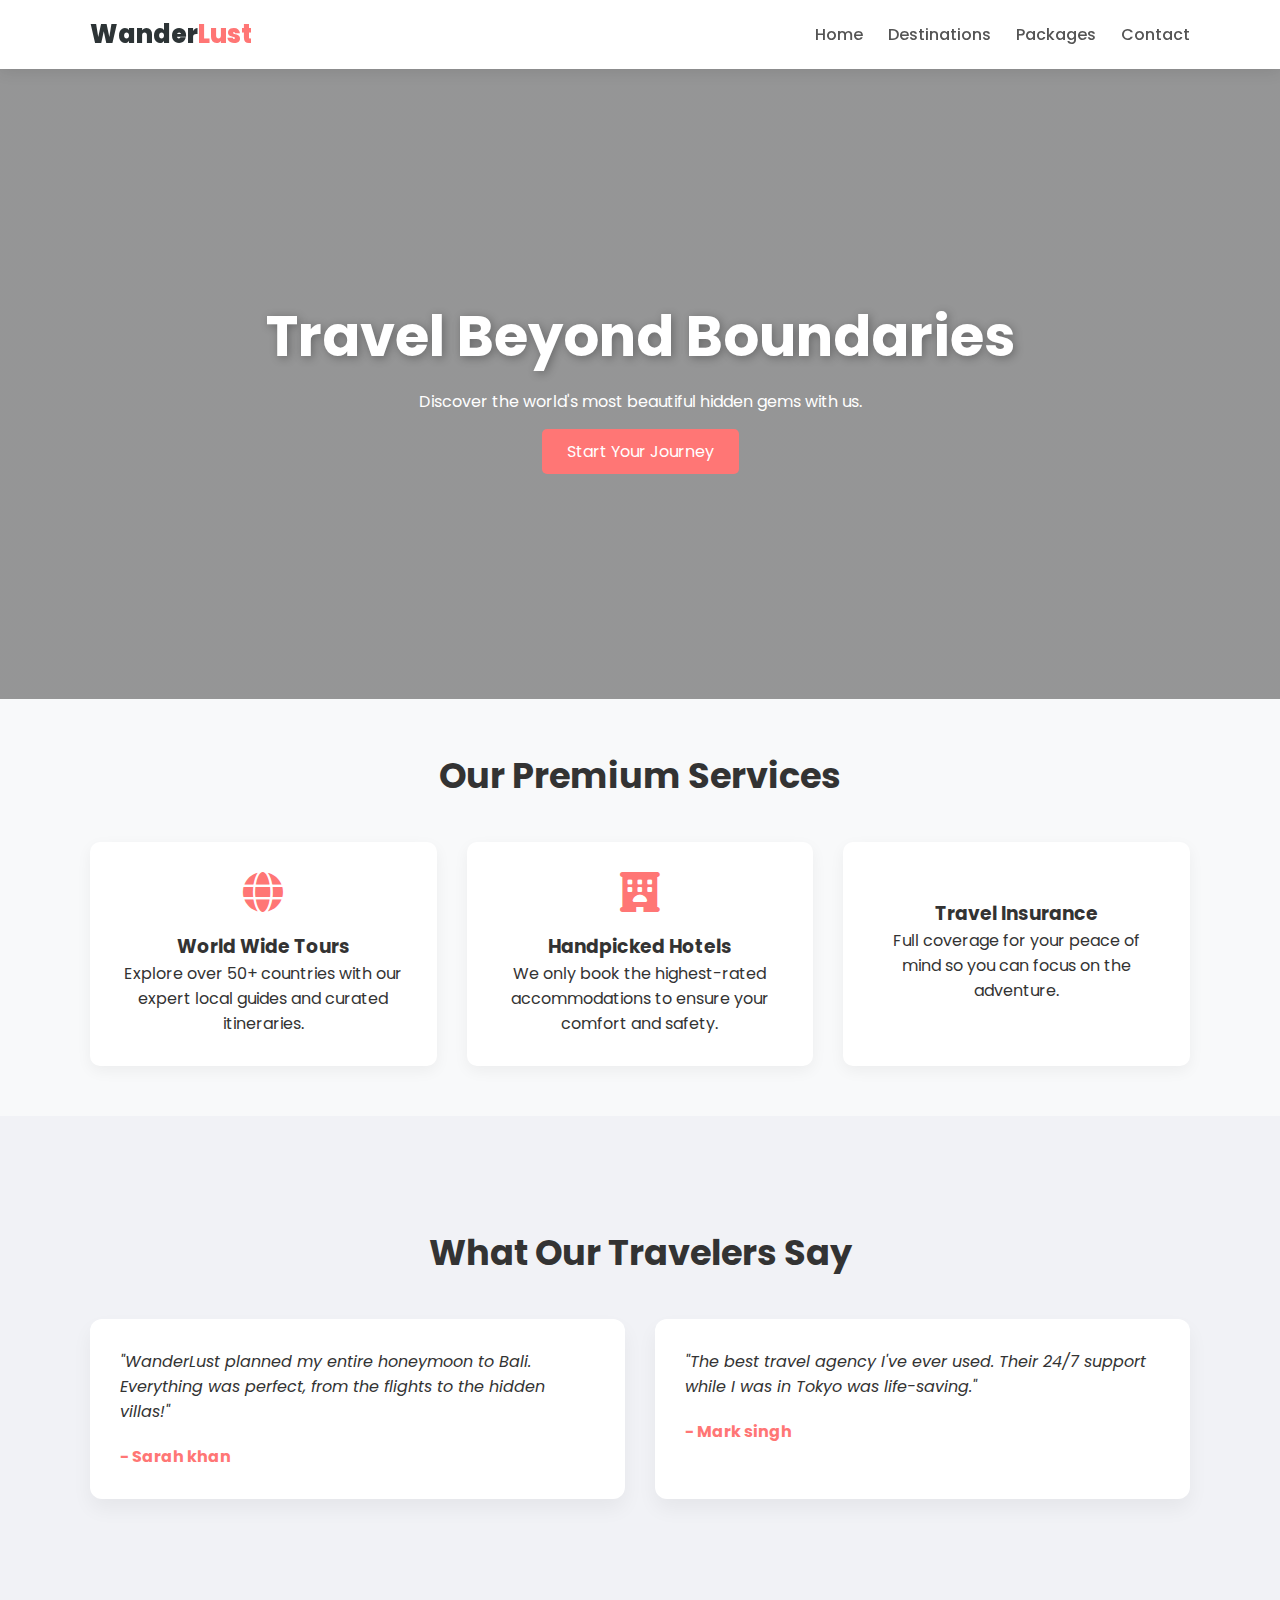
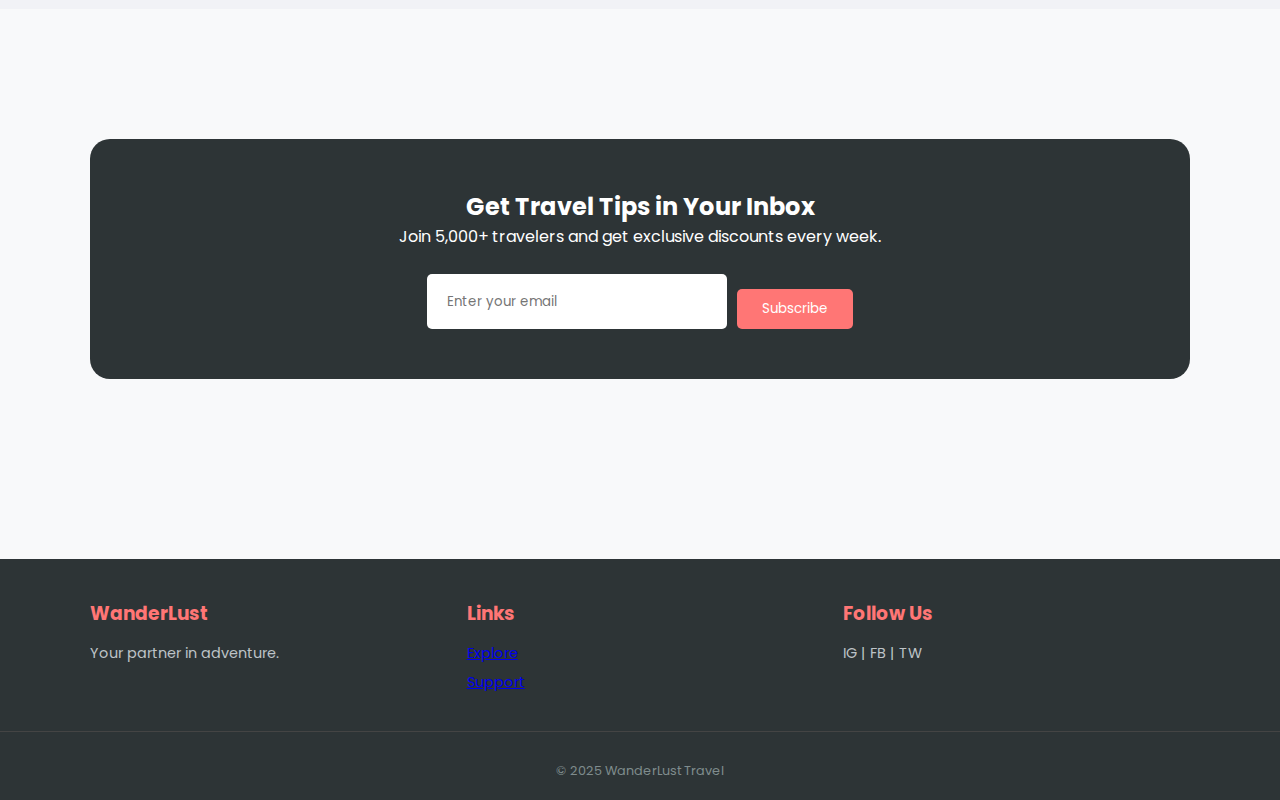
<file: index.html>
<!DOCTYPE html>
<html lang="en">
<head>
    <meta charset="UTF-8">
    <meta name="viewport" content="width=device-width, initial-scale=1.0">
    <title>WanderLust | Home</title>
    <link rel="stylesheet" href="style.css">
    <link rel="stylesheet" href="https://cdnjs.cloudflare.com/ajax/libs/font-awesome/6.0.0/css/all.min.css">
</head>
<body>
    <nav class="navbar">
        <div class="nav-container">
            <a href="index.html" class="logo">Wander<span>Lust</span></a>
            <input type="checkbox" id="nav-toggle" class="nav-toggle">
            <label for="nav-toggle" class="nav-toggle-label"><span></span></label>
            <ul class="nav-menu">
                <li><a href="index.html">Home</a></li>
                <li><a href="destinations.html">Destinations</a></li>
                <li><a href="packages.html">Packages</a></li>
                <li><a href="contact.html">Contact</a></li>
            </ul>
        </div>
    </nav>

    <header class="hero">
        <div class="hero-content">
            <h1>Travel Beyond Boundaries</h1>
            <p>Discover the world's most beautiful hidden gems with us.</p>
            <a href="destinations.html" class="btn">Start Your Journey</a>
        </div>
    </header>

    <section class="services container">
        <h2 class="section-title">Our Premium Services</h2>
        <div class="grid">
            <div class="service-box">
                <i class="fas fa-globe"></i>
                <h3>World Wide Tours</h3>
                <p>Explore over 50+ countries with our expert local guides and curated itineraries.</p>
            </div>
            <div class="service-box">
                <i class="fas fa-hotel"></i>
                <h3>Handpicked Hotels</h3>
                <p>We only book the highest-rated accommodations to ensure your comfort and safety.</p>
            </div>
            <div class="service-box">
                <i class="fas fa-shield-halved"></i>
                <h3>Travel Insurance</h3>
                <p>Full coverage for your peace of mind so you can focus on the adventure.</p>
            </div>
        </div>
    </section>

    <section class="testimonials" style="background: #f1f2f6; padding: 60px 0;">
        <div class="container">
            <h2 class="section-title">What Our Travelers Say</h2>
            <div class="grid">
                <div class="card testimonial-card">
                    <p>"WanderLust planned my entire honeymoon to Bali. Everything was perfect, from the flights to the hidden villas!"</p>
                    <h4>- Sarah khan</h4>
                </div>
                <div class="card testimonial-card">
                    <p>"The best travel agency I've ever used. Their 24/7 support while I was in Tokyo was life-saving."</p>
                    <h4>- Mark singh</h4>
                </div>
            </div>
        </div>
    </section>

    <section class="newsletter container">
        <div class="newsletter-box">
            <h2>Get Travel Tips in Your Inbox</h2>
            <p>Join 5,000+ travelers and get exclusive discounts every week.</p>
            <form class="newsletter-form">
                <input type="email" placeholder="Enter your email">
                <button type="submit" class="btn">Subscribe</button>
            </form>
        </div>
    </section>

    <footer>
        <div class="footer-container">
            <div class="footer-box"><h3>WanderLust</h3><p>Your partner in adventure.</p></div>
            <div class="footer-box"><h3>Links</h3>
                <li><a href="destinations.html">Explore</a></li>
                <li><a href="contact.html">Support</a></li>
            </div>
            <div class="footer-box"><h3>Follow Us</h3><p>IG | FB | TW</p></div>
        </div>
        <div class="footer-bottom">&copy; 2025 WanderLust Travel</div>
    </footer>
</body>
</html>
</file>
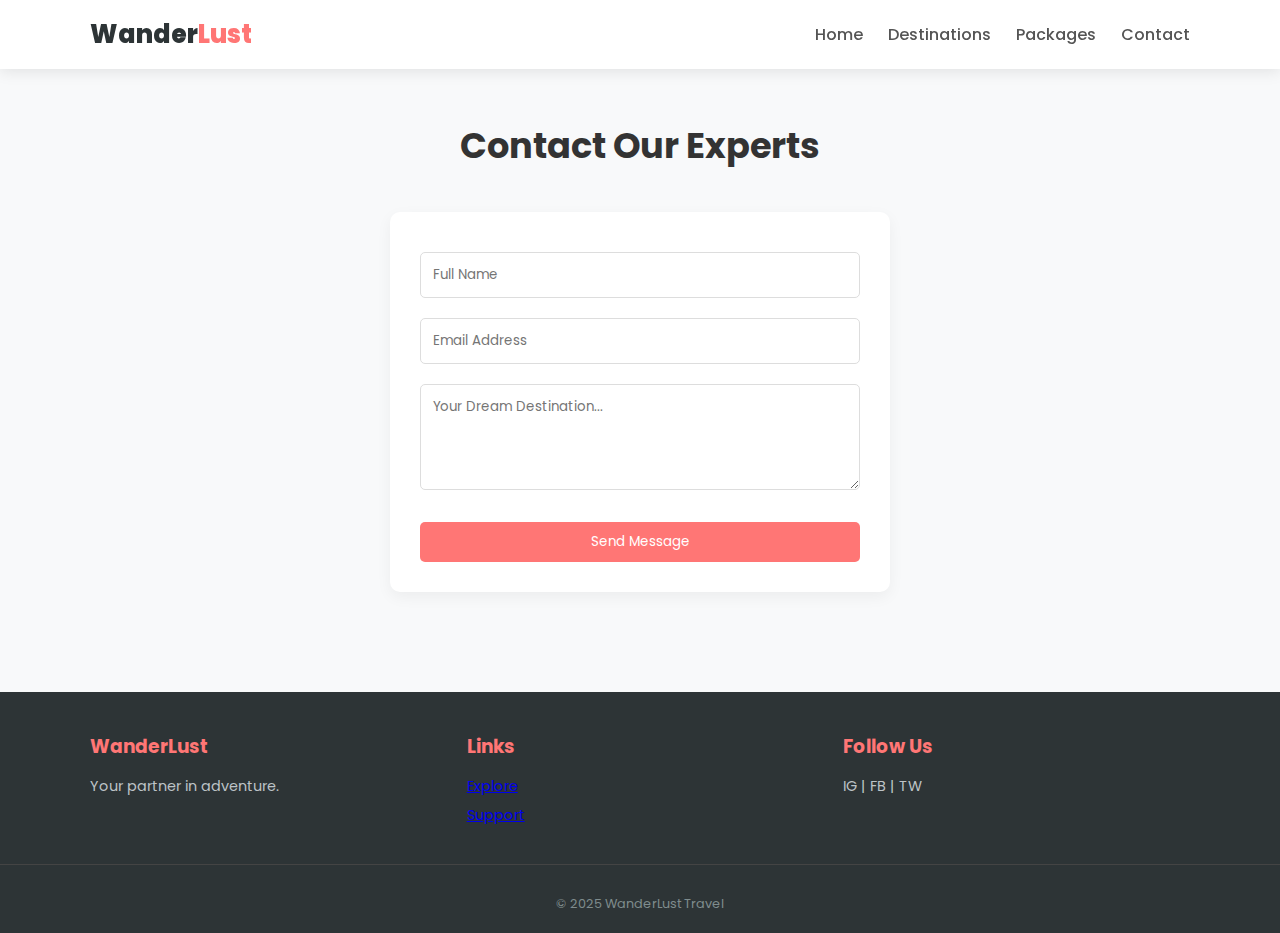
<file: contact.html>
<!DOCTYPE html>
<html lang="en">
<head>
    <meta charset="UTF-8">
    <meta name="viewport" content="width=device-width, initial-scale=1.0">
    <title>Contact | WanderLust</title>
    <link rel="stylesheet" href="style.css">
    <style>
        .contact-form { background: white; padding: 30px; border-radius: 10px; box-shadow: 0 5px 15px rgba(0,0,0,0.05); max-width: 500px; margin: 0 auto; }
        input, textarea { width: 100%; padding: 12px; margin: 10px 0; border: 1px solid #ddd; border-radius: 5px; }
    </style>
</head>
<body>
    <nav class="navbar">
        <div class="nav-container">
            <a href="index.html" class="logo">Wander<span>Lust</span></a>
            <input type="checkbox" id="nav-toggle" class="nav-toggle">
            <label for="nav-toggle" class="nav-toggle-label"><span></span></label>
            <ul class="nav-menu">
                <li><a href="index.html">Home</a></li>
                <li><a href="destinations.html">Destinations</a></li>
                <li><a href="packages.html">Packages</a></li>
                <li><a href="contact.html">Contact</a></li>
            </ul>
        </div>
    </nav>

    <main class="container">
        <h2 class="section-title">Contact Our Experts</h2>
        <div class="contact-form">
            <form>
                <input type="text" placeholder="Full Name" required>
                <input type="email" placeholder="Email Address" required>
                <textarea rows="4" placeholder="Your Dream Destination..."></textarea>
                <button type="submit" class="btn" style="width:100%">Send Message</button>
            </form>
        </div>
    </main>

    <footer>
        <div class="footer-container">
            <div class="footer-box"><h3>WanderLust</h3><p>Your partner in adventure.</p></div>
            <div class="footer-box"><h3>Links</h3><li><a href="destinations.html">Explore</a></li><li><a href="contact.html">Support</a></li></div>
            <div class="footer-box"><h3>Follow Us</h3><p>IG | FB | TW</p></div>
        </div>
        <div class="footer-bottom">&copy; 2025 WanderLust Travel</div>
    </footer>
</body>
</html>
</file>
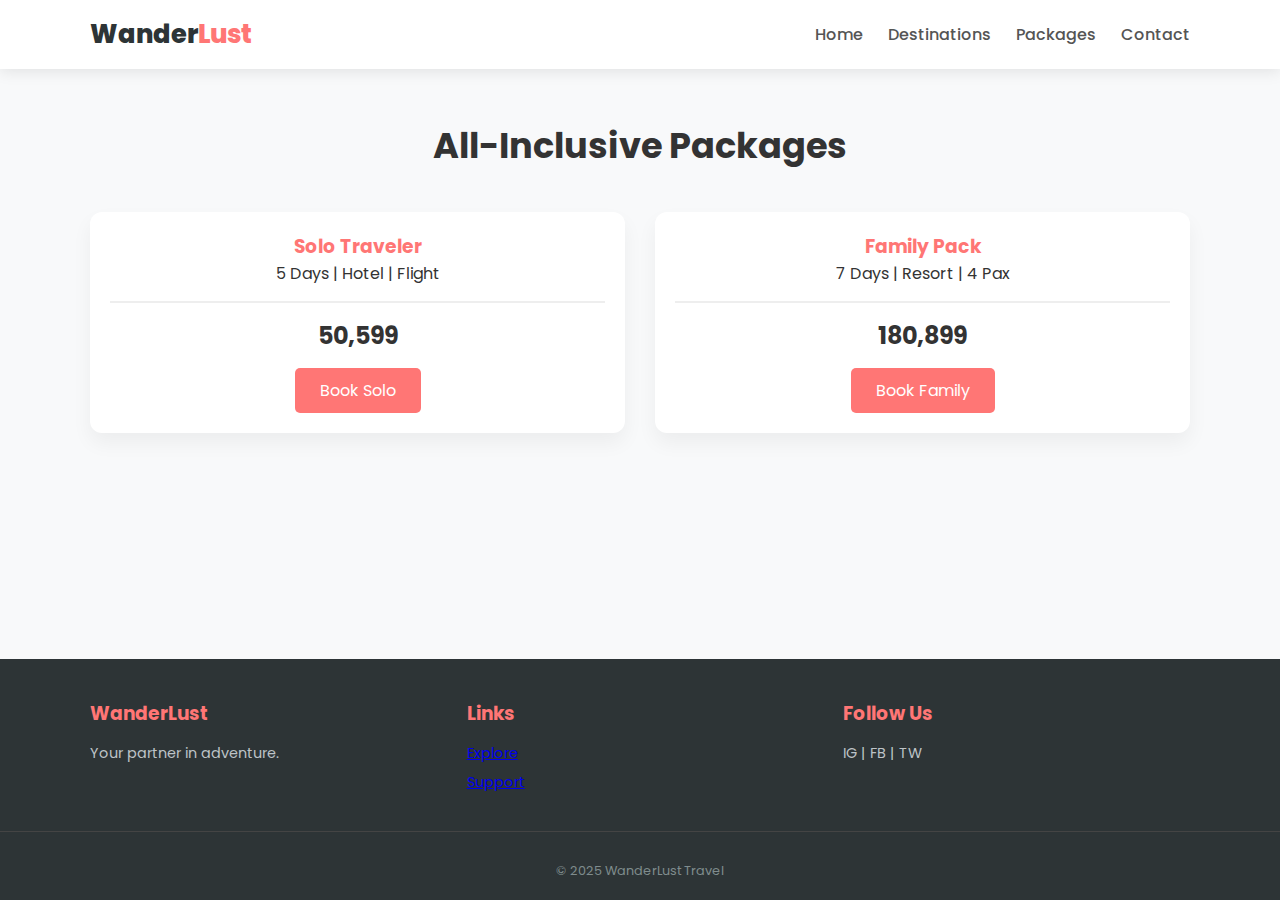
<file: packages.html>
<!DOCTYPE html>
<html lang="en">
<head>
    <meta charset="UTF-8">
    <meta name="viewport" content="width=device-width, initial-scale=1.0">
    <title>Packages | WanderLust</title>
    <link rel="stylesheet" href="style.css">
</head>
<body>
    <nav class="navbar">
        <div class="nav-container">
            <a href="index.html" class="logo">Wander<span>Lust</span></a>
            <input type="checkbox" id="nav-toggle" class="nav-toggle">
            <label for="nav-toggle" class="nav-toggle-label"><span></span></label>
            <ul class="nav-menu">
                <li><a href="index.html">Home</a></li>
                <li><a href="destinations.html">Destinations</a></li>
                <li><a href="packages.html">Packages</a></li>
                <li><a href="contact.html">Contact</a></li>
            </ul>
        </div>
    </nav>

    <main class="container">
        <h2 class="section-title">All-Inclusive Packages</h2>
        <div class="grid">
            <div class="card" style="text-align:center; padding: 20px;">
                <h3 style="color:#ff7675">Solo Traveler</h3>
                <p>5 Days | Hotel | Flight</p>
                <hr style="margin: 15px 0; border: 0.5px solid #eee;">
                <h2>50,599</h2>
                <a href="contact.html" class="btn">Book Solo</a>
            </div>
            <div class="card" style="text-align:center; padding: 20px;">
                <h3 style="color:#ff7675">Family Pack</h3>
                <p>7 Days | Resort | 4 Pax</p>
                <hr style="margin: 15px 0; border: 0.5px solid #eee;">
                <h2>180,899</h2>
                <a href="contact.html" class="btn">Book Family</a>
            </div>
        </div>
    </main>

    <footer>
        <div class="footer-container">
            <div class="footer-box"><h3>WanderLust</h3><p>Your partner in adventure.</p></div>
            <div class="footer-box"><h3>Links</h3><li><a href="destinations.html">Explore</a></li><li><a href="contact.html">Support</a></li></div>
            <div class="footer-box"><h3>Follow Us</h3><p>IG | FB | TW</p></div>
        </div>
        <div class="footer-bottom">&copy; 2025 WanderLust Travel</div>
    </footer>
</body>
</html>
</file>
<file: style.css>
/* General Reset & Fonts */
@import url('https://fonts.googleapis.com/css2?family=Poppins:wght@300;400;600;800&display=swap');

* {
    margin: 0;
    padding: 0;
    box-sizing: border-box;
    font-family: 'Poppins', sans-serif;
}

body {
    background-color: #f8f9fa;
    color: #333;
    display: flex;
    flex-direction: column;
    min-height: 100vh; /* Keeps footer at bottom */
}

/* Navbar */
.navbar {
    background: #fff;
    padding: 15px 0;
    box-shadow: 0 2px 15px rgba(0,0,0,0.1);
    position: sticky;
    top: 0;
    z-index: 1000;
}

.nav-container {
    width: 90%;
    max-width: 1100px;
    margin: 0 auto;
    display: flex;
    justify-content: space-between;
    align-items: center;
}

.logo {
    font-size: 1.6rem;
    font-weight: 800;
    text-decoration: none;
    color: #2d3436;
}

.logo span { color: #ff7675; }

.nav-menu { display: flex; list-style: none; }
.nav-menu li { margin-left: 25px; }
.nav-menu a {
    text-decoration: none;
    color: #555;
    font-weight: 500;
    transition: 0.3s;
}
.nav-menu a:hover { color: #ff7675; }

/* Hero Section */
.hero {
    height: 70vh;
    background: linear-gradient(rgba(0,0,0,0.4), rgba(0,0,0,0.4)), 
                url('https://images.unsplash.com/photo-1476514525535-07fb3b4ae5f1?q=80&w=2070&auto=format&fit=crop');
    background-size: cover;
    background-position: center;
    display: flex;
    align-items: center;
    justify-content: center;
    color: white;
    text-align: center;
}

.hero-content h1 { font-size: 3.5rem; margin-bottom: 10px; text-shadow: 2px 2px 10px rgba(0,0,0,0.3); }

/* Main Layout */
.container { 
    width: 90%; 
    max-width: 1100px; 
    margin: 50px auto; 
    flex: 1; /* Pushes footer down */
}

.section-title { text-align: center; margin-bottom: 40px; font-size: 2.2rem; }

/* Grid & Cards */
.grid {
    display: grid;
    grid-template-columns: repeat(auto-fit, minmax(300px, 1fr));
    gap: 30px;
}

.card {
    background: #fff;
    border-radius: 12px;
    overflow: hidden;
    box-shadow: 0 10px 20px rgba(0,0,0,0.05);
    transition: 0.3s ease;
}

.card:hover { transform: translateY(-8px); }
.card-img { height: 220px; width: 100%; object-fit: cover; }
.card-info { padding: 20px; }
.btn {
    display: inline-block;
    background: #ff7675;
    color: white;
    padding: 10px 25px;
    text-decoration: none;
    border-radius: 5px;
    margin-top: 15px;
    border: none;
    cursor: pointer;
}

/* Footer Section */
footer {
    background: #2d3436;
    color: white;
    padding: 40px 0 20px;
    margin-top: 50px;
}

.footer-container {
    width: 90%;
    max-width: 1100px;
    margin: 0 auto;
    display: grid;
    grid-template-columns: repeat(auto-fit, minmax(200px, 1fr));
    gap: 30px;
}

.footer-box h3 { margin-bottom: 15px; color: #ff7675; }
.footer-box p, .footer-box li { color: #bdc3c7; font-size: 0.9rem; margin-bottom: 8px; list-style: none; }
.footer-bottom {
    text-align: center;
    padding-top: 30px;
    border-top: 1px solid #444;
    margin-top: 30px;
    font-size: 0.8rem;
    color: #7f8c8d;
}

/* Responsive Navigation */
.nav-toggle { display: none; }
.nav-toggle-label { display: none; cursor: pointer; }

@media (max-width: 768px) {
    .nav-toggle-label { display: block; }
    .nav-menu {
        position: absolute; top: 100%; left: 0; background: white; width: 100%;
        flex-direction: column; transform: scale(1, 0); transform-origin: top;
        transition: 0.3s; box-shadow: 0 5px 10px rgba(0,0,0,0.1);
    }
    .nav-menu li { margin: 15px; text-align: center; }
    .nav-toggle:checked ~ .nav-menu { transform: scale(1, 1); }
    .nav-toggle-label span, .nav-toggle-label span::before, .nav-toggle-label span::after {
        display: block; background: #333; height: 3px; width: 25px; position: relative;
    }
    .nav-toggle-label span::before { content: ''; position: absolute; bottom: 8px; }
    .nav-toggle-label span::after { content: ''; position: absolute; top: 8px; }
}
/* Service Section Styles */
.service-box {
    text-align: center;
    padding: 30px;
    background: white;
    border-radius: 10px;
    box-shadow: 0 5px 15px rgba(0,0,0,0.05);
}

.service-box i {
    font-size: 2.5rem;
    color: #ff7675;
    margin-bottom: 20px;
}

/* Testimonials */
.testimonial-card {
    padding: 30px;
    font-style: italic;
}

.testimonial-card h4 {
    margin-top: 20px;
    color: #ff7675;
    font-style: normal;
}

/* Newsletter Section */
.newsletter {
    text-align: center;
    padding: 80px 0;
}

.newsletter-box {
    background: #2d3436;
    color: white;
    padding: 50px;
    border-radius: 20px;
}

.newsletter-form {
    margin-top: 25px;
    display: flex;
    justify-content: center;
    gap: 10px;
}

.newsletter-form input {
    padding: 12px 20px;
    width: 300px;
    border-radius: 5px;
    border: none;
}

/* Fix for small screens */
@media (max-width: 600px) {
    .newsletter-form {
        flex-direction: column;
    }
    .newsletter-form input {
        width: 100%;
    }
}
</file>
